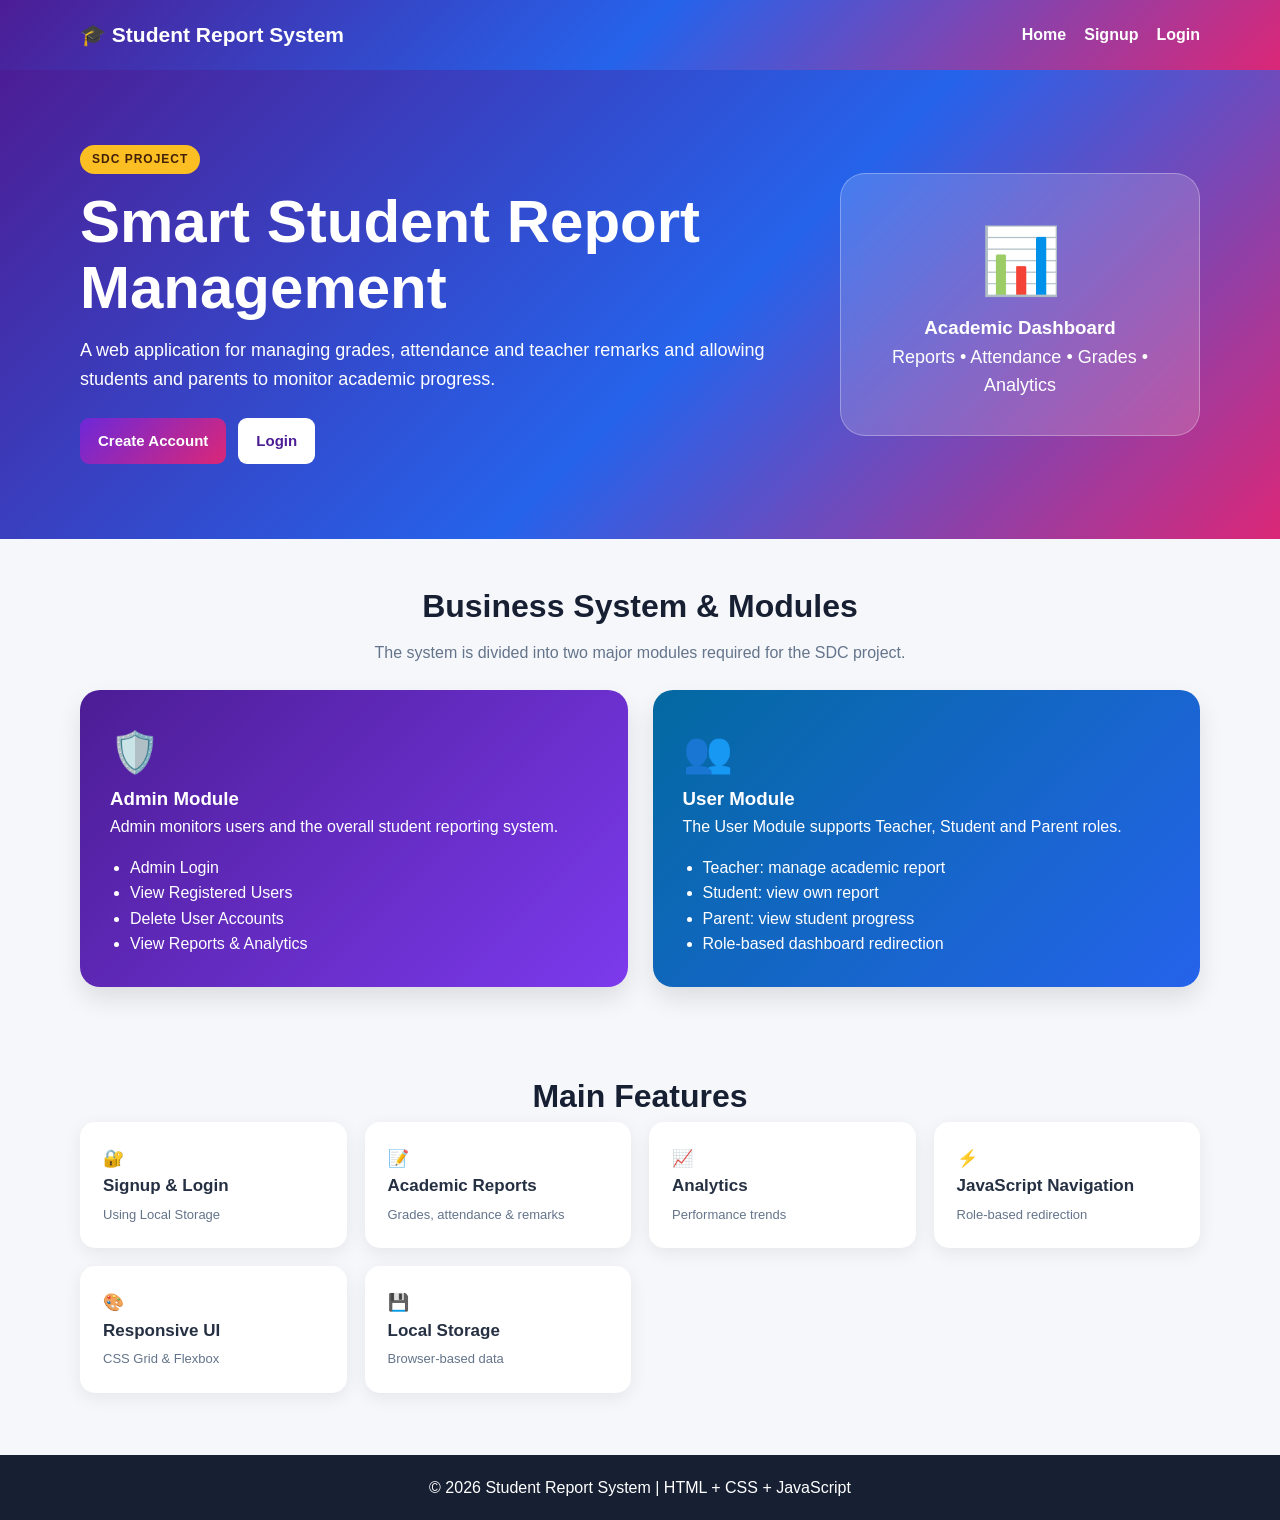
<file: index.html>
<!DOCTYPE html>
<html lang="en">
<head>
    <meta charset="UTF-8">
    <meta name="viewport" content="width=device-width, initial-scale=1.0">
    <title>Student Report System</title>
    <link rel="stylesheet" href="style.css">
</head>
<body>
<header class="topbar">
    <div class="container nav">
        <a class="brand" href="index.html">🎓 Student Report System</a>
        <nav>
            <a href="index.html">Home</a>
            <a href="signup.html">Signup</a>
            <a href="login.html">Login</a>
        </nav>
    </div>
</header>

<main>
    <section class="hero">
        <div class="container hero-content">
            <div>
                <span class="badge">SDC PROJECT</span>
                <h1>Smart Student Report Management</h1>
                <p>
                    A web application for managing grades, attendance and teacher remarks
                    and allowing students and parents to monitor academic progress.
                </p>
                <div class="hero-buttons">
                    <a class="btn primary" href="signup.html">Create Account</a>
                    <a class="btn light" href="login.html">Login</a>
                </div>
            </div>
            <div class="hero-card">
                <div class="emoji">📊</div>
                <h3>Academic Dashboard</h3>
                <p>Reports • Attendance • Grades • Analytics</p>
            </div>
        </div>
    </section>

    <section class="container section">
        <h2 class="section-title">Business System & Modules</h2>
        <p class="section-subtitle">
            The system is divided into two major modules required for the SDC project.
        </p>

        <div class="module-grid">
            <article class="module admin">
                <div class="icon">🛡️</div>
                <h3>Admin Module</h3>
                <p>Admin monitors users and the overall student reporting system.</p>
                <ul>
                    <li>Admin Login</li>
                    <li>View Registered Users</li>
                    <li>Delete User Accounts</li>
                    <li>View Reports & Analytics</li>
                </ul>
            </article>

            <article class="module user">
                <div class="icon">👥</div>
                <h3>User Module</h3>
                <p>The User Module supports Teacher, Student and Parent roles.</p>
                <ul>
                    <li>Teacher: manage academic report</li>
                    <li>Student: view own report</li>
                    <li>Parent: view student progress</li>
                    <li>Role-based dashboard redirection</li>
                </ul>
            </article>
        </div>
    </section>

    <section class="container section">
        <h2 class="section-title">Main Features</h2>
        <div class="feature-grid">
            <div class="feature">🔐 <strong>Signup & Login</strong><span>Using Local Storage</span></div>
            <div class="feature">📝 <strong>Academic Reports</strong><span>Grades, attendance & remarks</span></div>
            <div class="feature">📈 <strong>Analytics</strong><span>Performance trends</span></div>
            <div class="feature">⚡ <strong>JavaScript Navigation</strong><span>Role-based redirection</span></div>
            <div class="feature">🎨 <strong>Responsive UI</strong><span>CSS Grid & Flexbox</span></div>
            <div class="feature">💾 <strong>Local Storage</strong><span>Browser-based data</span></div>
        </div>
    </section>
</main>

<footer>
    <p>© 2026 Student Report System | HTML + CSS + JavaScript</p>
</footer>
</body>
</html>
</file>
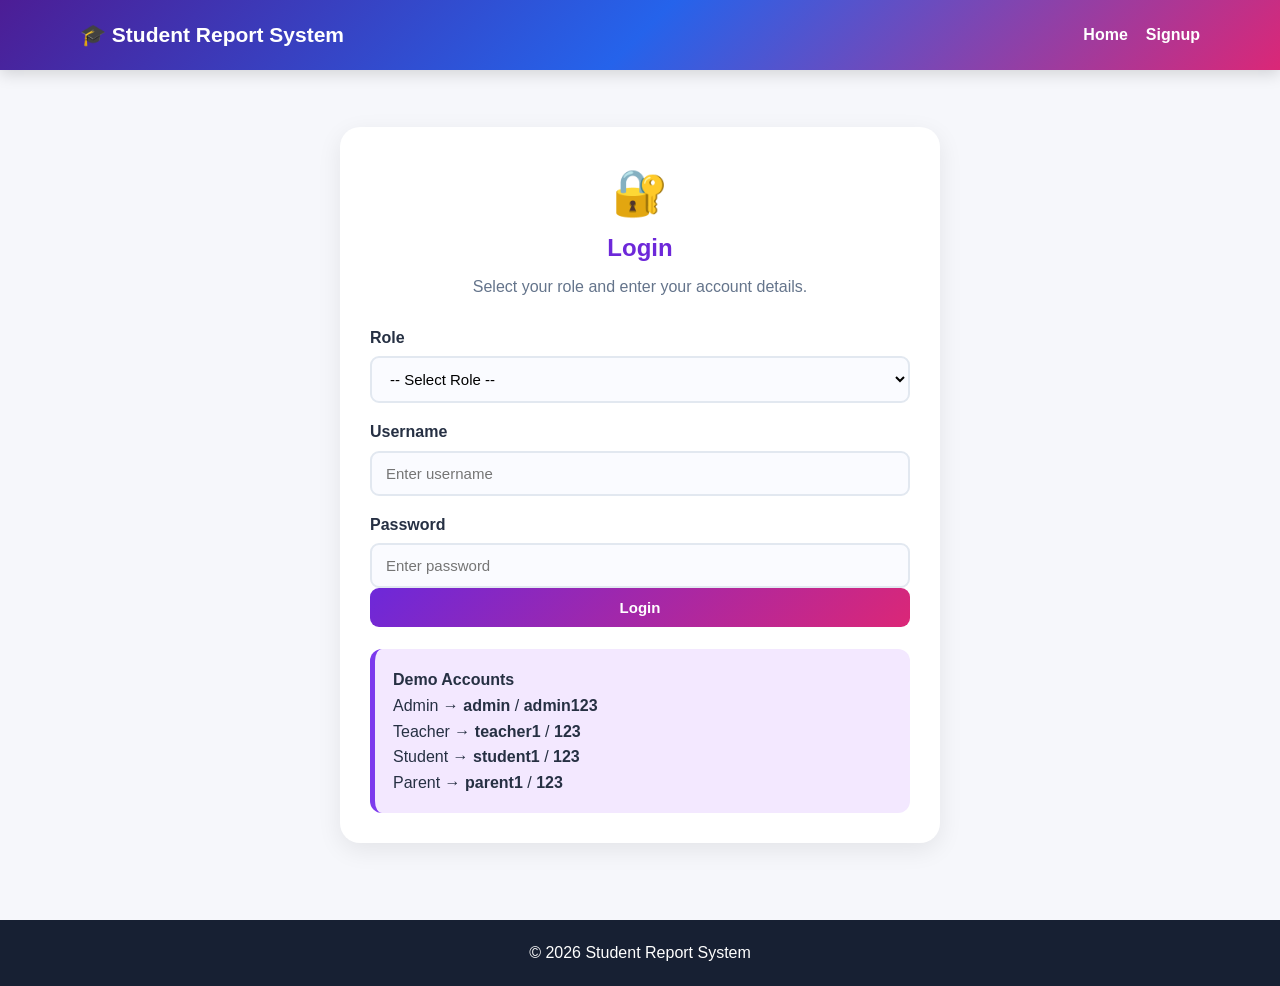
<file: admin-dashboard.html>
<!DOCTYPE html>
<html lang="en">
<head>
    <meta charset="UTF-8">
    <meta name="viewport" content="width=device-width, initial-scale=1.0">
    <title>Admin Module | Student Report System</title>
    <link rel="stylesheet" href="style.css">
</head>
<body data-role-page="admin">
<header class="topbar">
    <div class="container nav">
        <a class="brand" href="admin-dashboard.html">🛡️ Admin Module</a>
        <nav>
            <a href="admin-dashboard.html">Dashboard</a>
            <a href="report.html">Report</a>
            <a href="analytics.html">Analytics</a>
            <a href="#" id="logoutBtn">Logout</a>
        </nav>
    </div>
</header>

<main class="container page">
    <section class="dashboard-head">
        <div>
            <span class="badge">ADMIN MODULE</span>
            <h2>Admin Dashboard</h2>
            <p id="adminWelcome"></p>
        </div>
    </section>

    <section class="stats-grid">
        <div class="stat purple"><span>👥</span><h3 id="totalUsers">0</h3><p>Total Users</p></div>
        <div class="stat blue"><span>🎓</span><h3 id="studentUsers">0</h3><p>Students</p></div>
        <div class="stat green"><span>👨‍🏫</span><h3 id="teacherUsers">0</h3><p>Teachers</p></div>
        <div class="stat orange"><span>👨‍👩‍👧</span><h3 id="parentUsers">0</h3><p>Parents</p></div>
    </section>

    <section class="panel">
        <h2>Manage Users</h2>
        <div class="table-wrap">
            <table id="usersTable">
                <thead><tr><th>Name</th><th>Username</th><th>Role</th><th>Action</th></tr></thead>
                <tbody></tbody>
            </table>
        </div>
    </section>
</main>

<footer><p>Admin Module • Student Report System</p></footer>
<script src="script.js"></script>
</body>
</html>
</file>
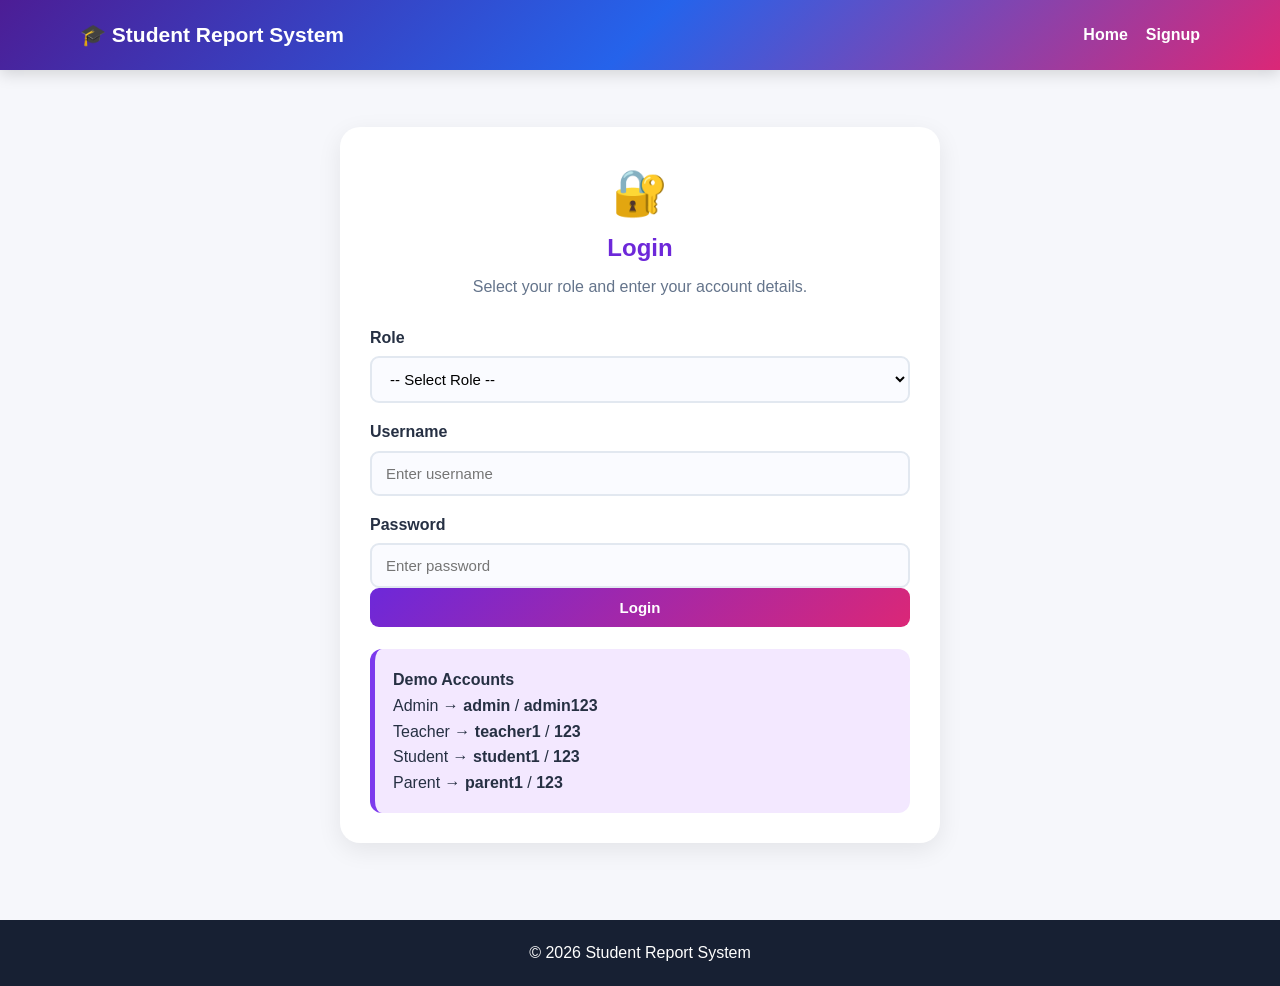
<file: analytics.html>
<!DOCTYPE html>
<html lang="en">
<head>
    <meta charset="UTF-8">
    <meta name="viewport" content="width=device-width, initial-scale=1.0">
    <title>Analytics | Student Report System</title>
    <link rel="stylesheet" href="style.css">
</head>
<body data-protected="true">
<header class="topbar">
    <div class="container nav">
        <a class="brand" href="#">📈 Performance Analytics</a>
        <nav>
            <a href="#" id="dashboardLink">Dashboard</a>
            <a href="report.html">Report</a>
            <a href="#" id="logoutBtn">Logout</a>
        </nav>
    </div>
</header>

<main class="container page">
    <section class="dashboard-head">
        <div>
            <span class="badge">PERFORMANCE ANALYTICS</span>
            <h2>Student Performance Trends</h2>
            <p>Visual summary of the current academic report.</p>
        </div>
    </section>

    <section class="stats-grid">
        <div class="stat purple"><span>📊</span><h3 id="avgStat">84.3%</h3><p>Average Marks</p></div>
        <div class="stat blue"><span>📅</span><h3 id="attendanceStat">92%</h3><p>Attendance</p></div>
        <div class="stat green"><span>🏆</span><h3 id="gradeStat">A</h3><p>Overall Grade</p></div>
    </section>

    <section class="panel">
        <h2>Subject Performance</h2>
        <div class="bars">
            <div class="bar-line"><span>Python</span><div><i id="pythonBar"></i></div><b id="pythonValue">85</b></div>
            <div class="bar-line"><span>Java</span><div><i id="javaBar"></i></div><b id="javaValue">78</b></div>
            <div class="bar-line"><span>DBMS</span><div><i id="dbmsBar"></i></div><b id="dbmsValue">90</b></div>
        </div>
    </section>

    <section class="panel">
        <h2>Interpretation</h2>
        <p id="analyticsText">Performance is calculated from the marks stored in the student report.</p>
    </section>
</main>

<footer><p>Analytics • Student Report System</p></footer>
<script src="script.js"></script>
</body>
</html>
</file>
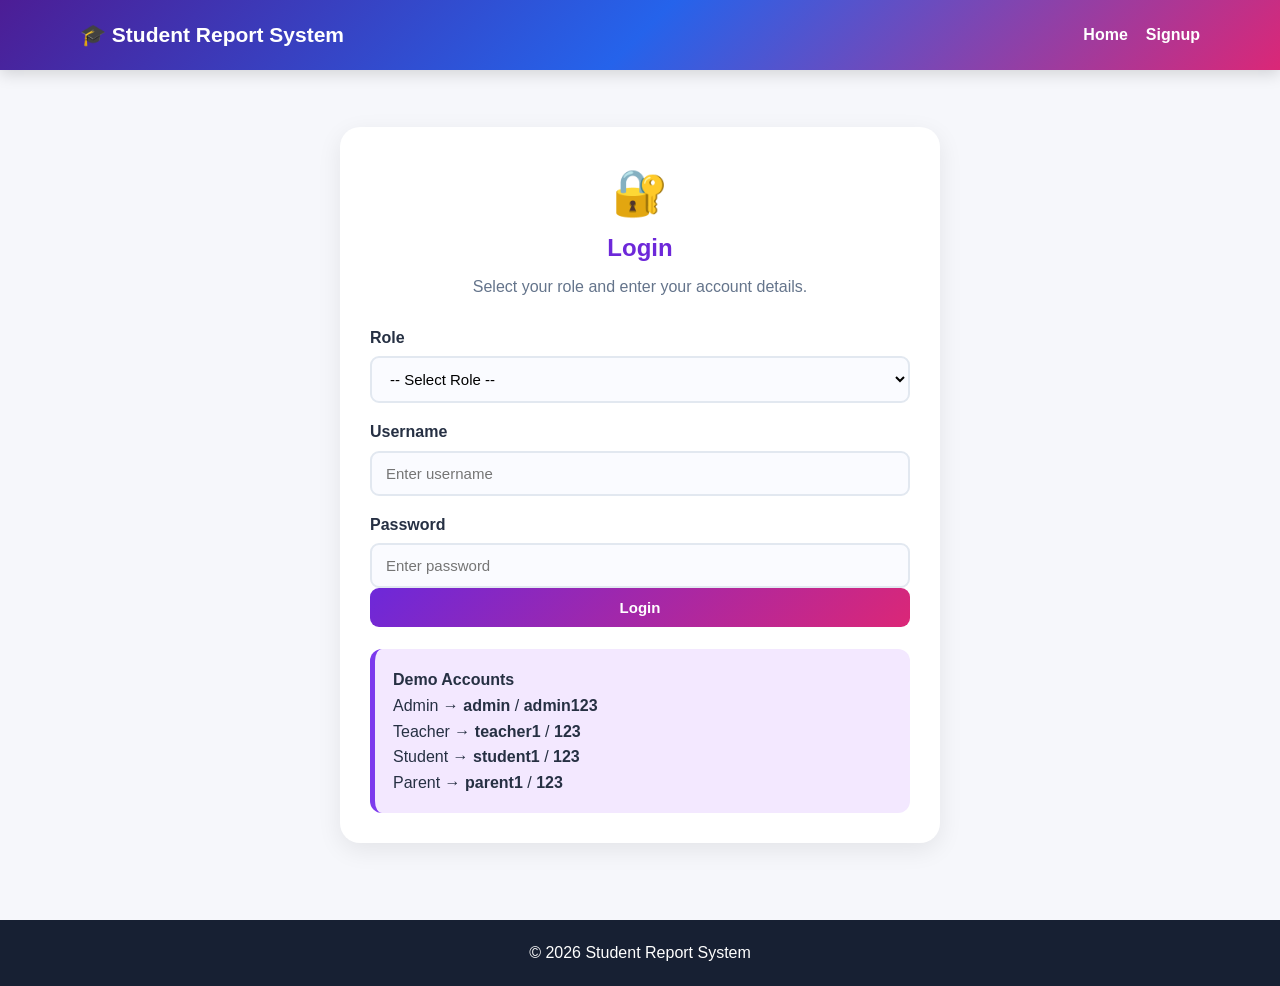
<file: login.html>
<!DOCTYPE html>
<html lang="en">
<head>
    <meta charset="UTF-8">
    <meta name="viewport" content="width=device-width, initial-scale=1.0">
    <title>Login | Student Report System</title>
    <link rel="stylesheet" href="style.css">
</head>
<body>
<header class="topbar">
    <div class="container nav">
        <a class="brand" href="index.html">🎓 Student Report System</a>
        <nav><a href="index.html">Home</a><a href="signup.html">Signup</a></nav>
    </div>
</header>

<main class="container page">
    <section class="form-card">
        <div class="form-icon">🔐</div>
        <h2>Login</h2>
        <p class="section-subtitle">Select your role and enter your account details.</p>

        <form id="loginForm">
            <label for="loginRole">Role</label>
            <select id="loginRole" required>
                <option value="">-- Select Role --</option>
                <option value="admin">Admin</option>
                <option value="teacher">Teacher</option>
                <option value="student">Student</option>
                <option value="parent">Parent</option>
            </select>

            <label for="loginUsername">Username</label>
            <input id="loginUsername" type="text" placeholder="Enter username" required>

            <label for="loginPassword">Password</label>
            <input id="loginPassword" type="password" placeholder="Enter password" required>

            <button class="btn primary full" type="submit">Login</button>
            <p id="loginMessage" class="message"></p>
        </form>

        <div class="demo-box">
            <h4>Demo Accounts</h4>
            <p>Admin → <b>admin</b> / <b>admin123</b></p>
            <p>Teacher → <b>teacher1</b> / <b>123</b></p>
            <p>Student → <b>student1</b> / <b>123</b></p>
            <p>Parent → <b>parent1</b> / <b>123</b></p>
        </div>
    </section>
</main>

<footer><p>© 2026 Student Report System</p></footer>
<script src="script.js"></script>
</body>
</html>
</file>
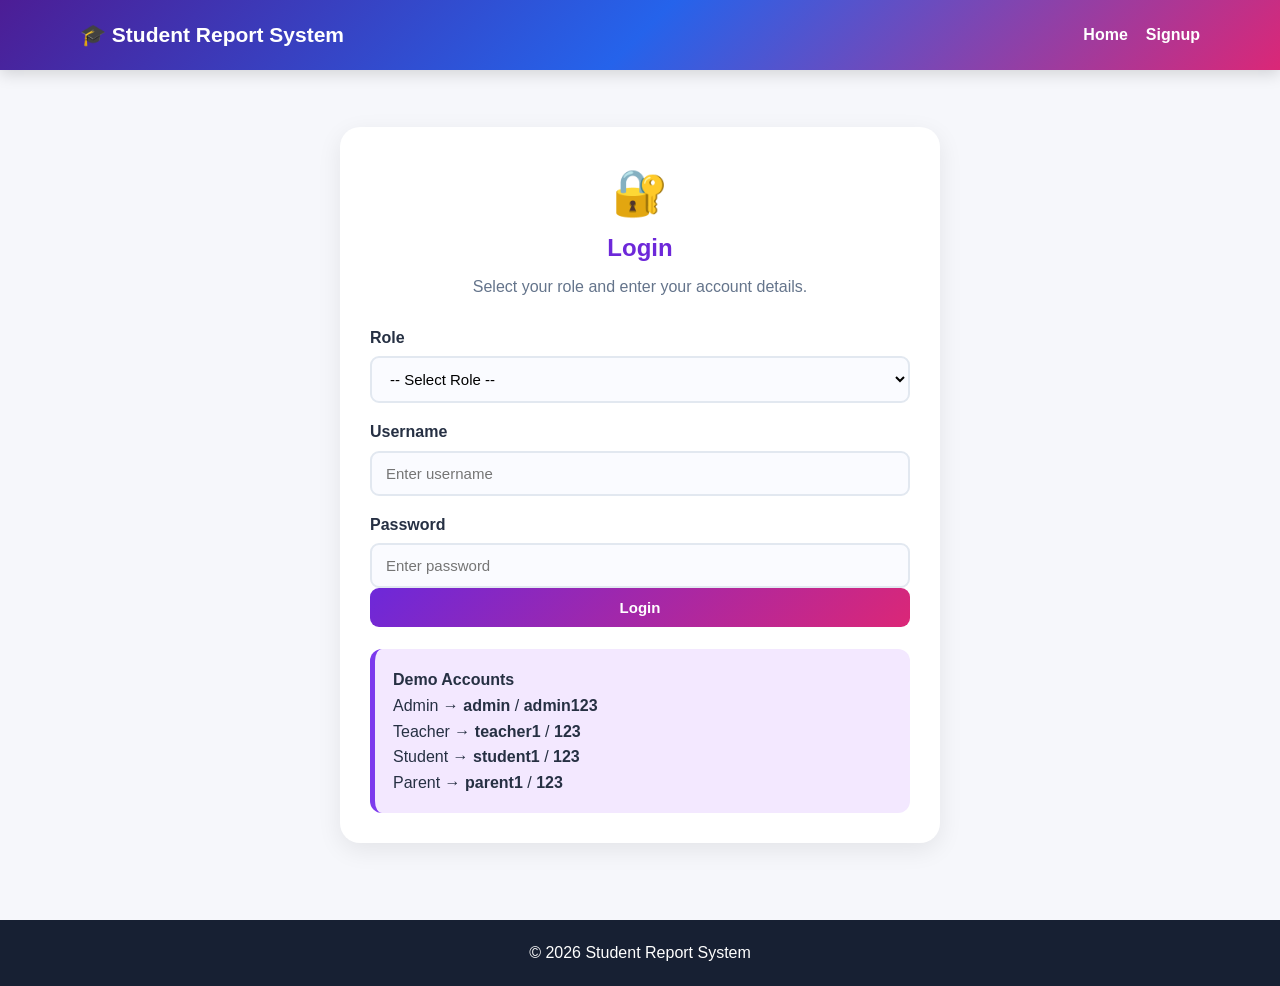
<file: parent-dashboard.html>
<!DOCTYPE html>
<html lang="en">
<head>
    <meta charset="UTF-8">
    <meta name="viewport" content="width=device-width, initial-scale=1.0">
    <title>Parent Module | Student Report System</title>
    <link rel="stylesheet" href="style.css">
</head>
<body data-role-page="parent">
<header class="topbar">
    <div class="container nav">
        <a class="brand" href="parent-dashboard.html">👨‍👩‍👧 Parent Module</a>
        <nav>
            <a href="parent-dashboard.html">Dashboard</a>
            <a href="report.html">Student Report</a>
            <a href="analytics.html">Analytics</a>
            <a href="#" id="logoutBtn">Logout</a>
        </nav>
    </div>
</header>

<main class="container page">
    <section class="dashboard-head">
        <div>
            <span class="badge">USER MODULE • PARENT</span>
            <h2>Parent Dashboard</h2>
            <p id="parentWelcome"></p>
        </div>
    </section>

    <section class="profile-grid">
        <div><span>🎓</span><b>Student</b><strong>Amrutha</strong></div>
        <div><span>🆔</span><b>Roll Number</b><strong>101</strong></div>
        <div><span>📅</span><b>Attendance</b><strong>92%</strong></div>
        <div><span>🏆</span><b>Overall Grade</b><strong>A</strong></div>
    </section>

    <section class="panel">
        <h2>Student Progress</h2>
        <div class="card-grid">
            <article class="dashboard-card purple-card"><span>📄</span><h3>Student Report</h3><p>Check marks, grades, attendance and teacher remarks.</p><a href="report.html" class="btn primary small">View Report</a></article>
            <article class="dashboard-card orange-card"><span>📈</span><h3>Performance Analytics</h3><p>View subject performance and academic summary.</p><a href="analytics.html" class="btn orange small">View Analytics</a></article>
        </div>
    </section>
</main>

<footer><p>User Module • Parent • Student Report System</p></footer>
<script src="script.js"></script>
</body>
</html>
</file>
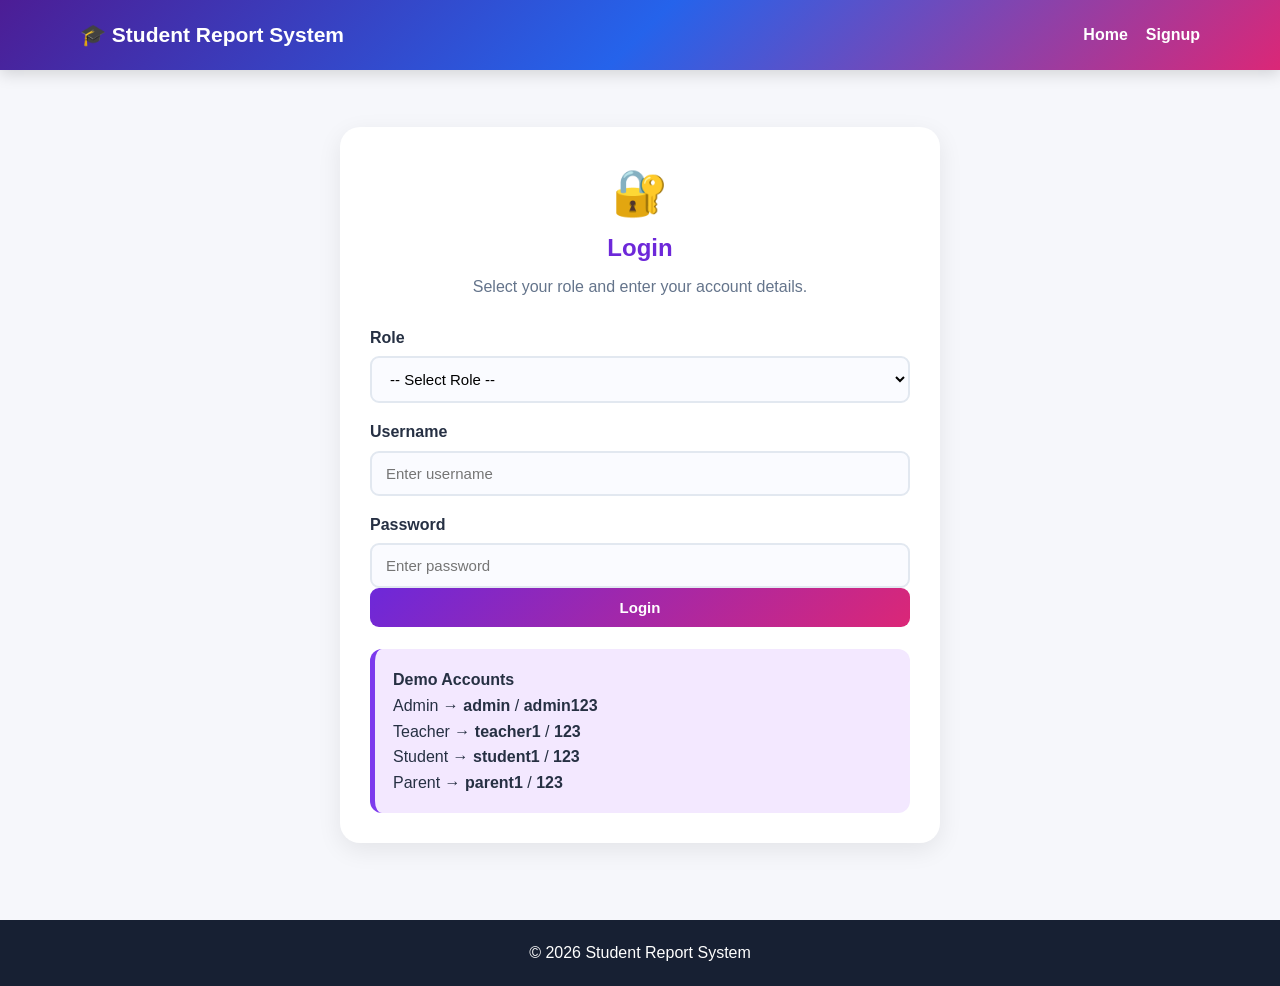
<file: report.html>
<!DOCTYPE html>
<html lang="en">

<head>

    <meta charset="UTF-8">

    <meta name="viewport" content="width=device-width, initial-scale=1.0">

    <title>Manage Student Report | Student Report System</title>

    <link rel="stylesheet" href="style.css">

</head>


<body data-protected="true">


    <!-- HEADER -->

    <header class="topbar">

        <div class="container nav">

            <a class="brand" href="#">
                📄 Student Report
            </a>


            <nav>

                <a href="#" id="dashboardLink">
                    Dashboard
                </a>

                <a href="analytics.html">
                    Analytics
                </a>

                <a href="#" id="logoutBtn">
                    Logout
                </a>

            </nav>

        </div>

    </header>


    <!-- MAIN -->

    <main class="container page">


        <!-- REPORT HEADER -->

        <section class="report-header">

            <div>

                <span class="badge">
                    ACADEMIC REPORT
                </span>

                <h2>
                    Student Progress Report
                </h2>

                <p>
                    Manage grades, attendance and teacher remarks.
                </p>

            </div>


            <div class="student-chip">
                🎓 Amrutha • 101
            </div>

        </section>


        <!-- STUDENT INFORMATION -->

        <section class="profile-grid">

            <div>

                <b>Name</b>

                <strong>
                    Amrutha
                </strong>

            </div>


            <div>

                <b>Roll Number</b>

                <strong>
                    101
                </strong>

            </div>


            <div>

                <b>Class</b>

                <strong>
                    AI & DS - 2nd Year
                </strong>

            </div>


            <div>

                <b>Attendance</b>

                <strong id="attendanceValue">
                    92%
                </strong>

            </div>

        </section>


        <!-- ACADEMIC PERFORMANCE -->

        <section class="panel">


            <div class="panel-title">

                <div>

                    <h2>
                        📚 Academic Performance
                    </h2>

                    <p>
                        Teacher can update the student's marks.
                    </p>

                </div>


                <button
                    id="editReportBtn"
                    class="btn primary small"
                >
                    Edit Report
                </button>

            </div>


            <!-- MARKS TABLE -->

            <div class="table-wrap">

                <table>

                    <thead>

                        <tr>

                            <th>
                                Subject
                            </th>

                            <th>
                                Marks
                            </th>

                            <th>
                                Grade
                            </th>

                        </tr>

                    </thead>


                    <tbody>


                        <!-- PYTHON -->

                        <tr>

                            <td>
                                Python
                            </td>

                            <td>

                                <input
                                    class="mark-input"
                                    id="pythonMarks"
                                    type="number"
                                    min="0"
                                    max="100"
                                    value="85"
                                    disabled
                                >

                            </td>

                            <td id="pythonGrade">
                                A
                            </td>

                        </tr>


                        <!-- JAVA -->

                        <tr>

                            <td>
                                Java
                            </td>

                            <td>

                                <input
                                    class="mark-input"
                                    id="javaMarks"
                                    type="number"
                                    min="0"
                                    max="100"
                                    value="78"
                                    disabled
                                >

                            </td>

                            <td id="javaGrade">
                                B
                            </td>

                        </tr>


                        <!-- DBMS -->

                        <tr>

                            <td>
                                DBMS
                            </td>

                            <td>

                                <input
                                    class="mark-input"
                                    id="dbmsMarks"
                                    type="number"
                                    min="0"
                                    max="100"
                                    value="90"
                                    disabled
                                >

                            </td>

                            <td id="dbmsGrade">
                                A+
                            </td>

                        </tr>


                    </tbody>

                </table>

            </div>


            <!-- TEACHER CONTROLS -->

            <div
                id="teacherControls"
                class="edit-area hidden"
            >


                <!-- ATTENDANCE -->

                <label for="attendanceInput">
                    📅 Overall Attendance (%)
                </label>

                <input
                    id="attendanceInput"
                    type="number"
                    min="0"
                    max="100"
                    value="92"
                >


                <!-- REMARKS -->

                <label for="remarksInput">
                    💬 Teacher Remarks
                </label>

                <textarea
                    id="remarksInput"
                    rows="4"
                    placeholder="Enter teacher remarks"
                >Good academic performance. Keep improving practical skills.</textarea>


                <!-- SAVE -->

                <button
                    id="saveReportBtn"
                    class="btn green"
                >
                    💾 Save Report
                </button>


            </div>


        </section>


        <!-- REPORT SUMMARY -->

        <section class="two-col">


            <!-- TEACHER REMARKS -->

            <div class="panel">

                <h2>
                    💬 Teacher Remarks
                </h2>

                <p id="remarksValue">
                    Good academic performance. Keep improving practical skills.
                </p>

            </div>


            <!-- OVERALL RESULT -->

            <div class="panel">

                <h2>
                    📊 Overall Result
                </h2>


                <div class="result-box">


                    <strong id="averageValue">
                        84.3%
                    </strong>

                    <span>
                        Average Marks
                    </span>


                    <b id="overallGrade">
                        A
                    </b>

                    <span>
                        Overall Grade
                    </span>


                </div>

            </div>


        </section>


    </main>


    <!-- FOOTER -->

    <footer>

        <p>
            User Module • Student Report System
        </p>

    </footer>


    <!-- JAVASCRIPT -->

    <script src="script.js"></script>

</body>

</html>
</file>
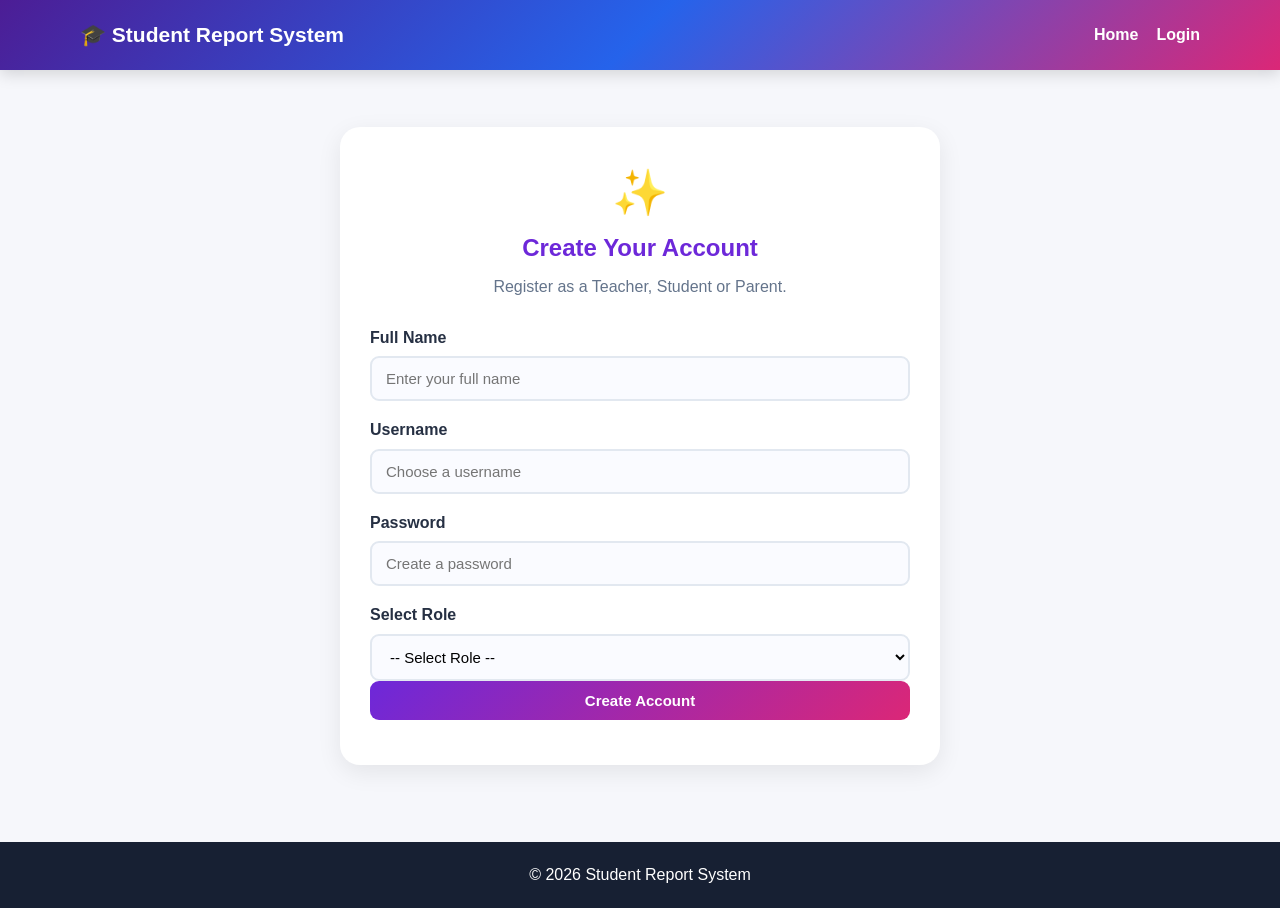
<file: signup.html>
<!DOCTYPE html>
<html lang="en">
<head>
    <meta charset="UTF-8">
    <meta name="viewport" content="width=device-width, initial-scale=1.0">
    <title>Signup | Student Report System</title>
    <link rel="stylesheet" href="style.css">
</head>
<body>
<header class="topbar">
    <div class="container nav">
        <a class="brand" href="index.html">🎓 Student Report System</a>
        <nav><a href="index.html">Home</a><a href="login.html">Login</a></nav>
    </div>
</header>

<main class="container page">
    <section class="form-card">
        <div class="form-icon">✨</div>
        <h2>Create Your Account</h2>
        <p class="section-subtitle">Register as a Teacher, Student or Parent.</p>

        <form id="signupForm">
            <label for="name">Full Name</label>
            <input id="name" type="text" placeholder="Enter your full name" required>

            <label for="username">Username</label>
            <input id="username" type="text" placeholder="Choose a username" required>

            <label for="password">Password</label>
            <input id="password" type="password" placeholder="Create a password" required minlength="3">

            <label for="role">Select Role</label>
            <select id="role" required>
                <option value="">-- Select Role --</option>
                <option value="teacher">Teacher</option>
                <option value="student">Student</option>
                <option value="parent">Parent</option>
            </select>

            <button class="btn primary full" type="submit">Create Account</button>
            <p id="signupMessage" class="message"></p>
        </form>
    </section>
</main>

<footer><p>© 2026 Student Report System</p></footer>
<script src="script.js"></script>
</body>
</html>
</file>
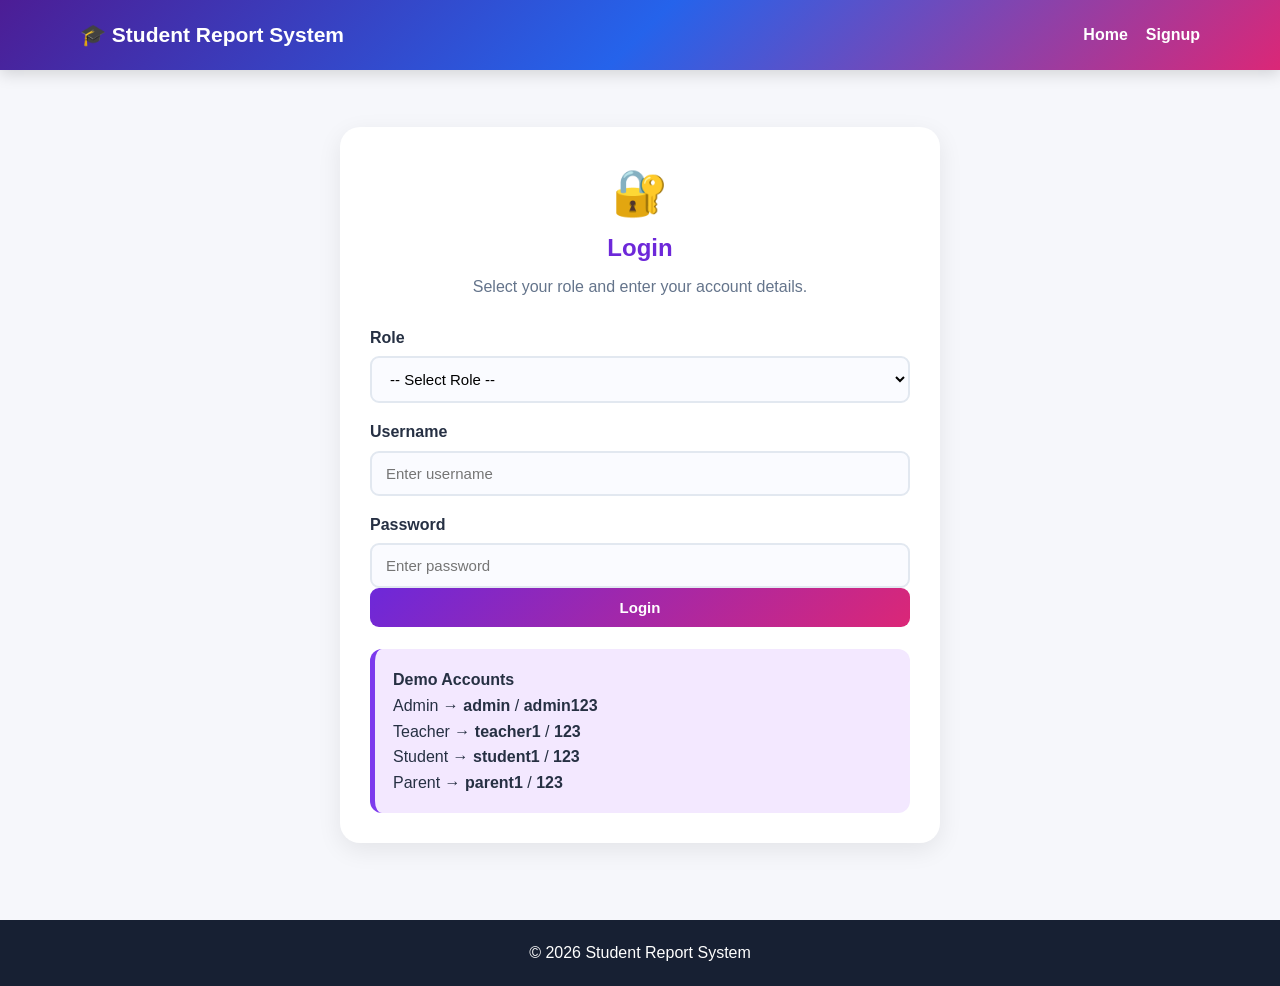
<file: student-dashboard.html>
<!DOCTYPE html>
<html lang="en">
<head>
    <meta charset="UTF-8">
    <meta name="viewport" content="width=device-width, initial-scale=1.0">
    <title>Student Module | Student Report System</title>
    <link rel="stylesheet" href="style.css">
</head>
<body data-role-page="student">
<header class="topbar">
    <div class="container nav">
        <a class="brand" href="student-dashboard.html">🎓 Student Module</a>
        <nav>
            <a href="student-dashboard.html">Dashboard</a>
            <a href="report.html">My Report</a>
            <a href="analytics.html">Analytics</a>
            <a href="#" id="logoutBtn">Logout</a>
        </nav>
    </div>
</header>

<main class="container page">
    <section class="dashboard-head">
        <div>
            <span class="badge">USER MODULE • STUDENT</span>
            <h2>Student Dashboard</h2>
            <p id="studentWelcome"></p>
        </div>
    </section>

    <section class="profile-grid">
        <div><span>👤</span><b>Name</b><strong>Amrutha</strong></div>
        <div><span>🆔</span><b>Roll Number</b><strong>101</strong></div>
        <div><span>🎓</span><b>Class</b><strong>AI & DS - 2nd Year</strong></div>
        <div><span>📅</span><b>Attendance</b><strong id="studentAttendance">92%</strong></div>
    </section>

    <section class="panel">
        <h2>Quick Access</h2>
        <div class="card-grid">
            <article class="dashboard-card purple-card"><span>📄</span><h3>My Academic Report</h3><p>View marks, grades, attendance and remarks.</p><a href="report.html" class="btn primary small">View Report</a></article>
            <article class="dashboard-card blue-card"><span>📊</span><h3>Performance Analytics</h3><p>Understand subject-wise performance.</p><a href="analytics.html" class="btn blue small">View Analytics</a></article>
        </div>
    </section>
</main>

<footer><p>User Module • Student • Student Report System</p></footer>
<script src="script.js"></script>
</body>
</html>
</file>
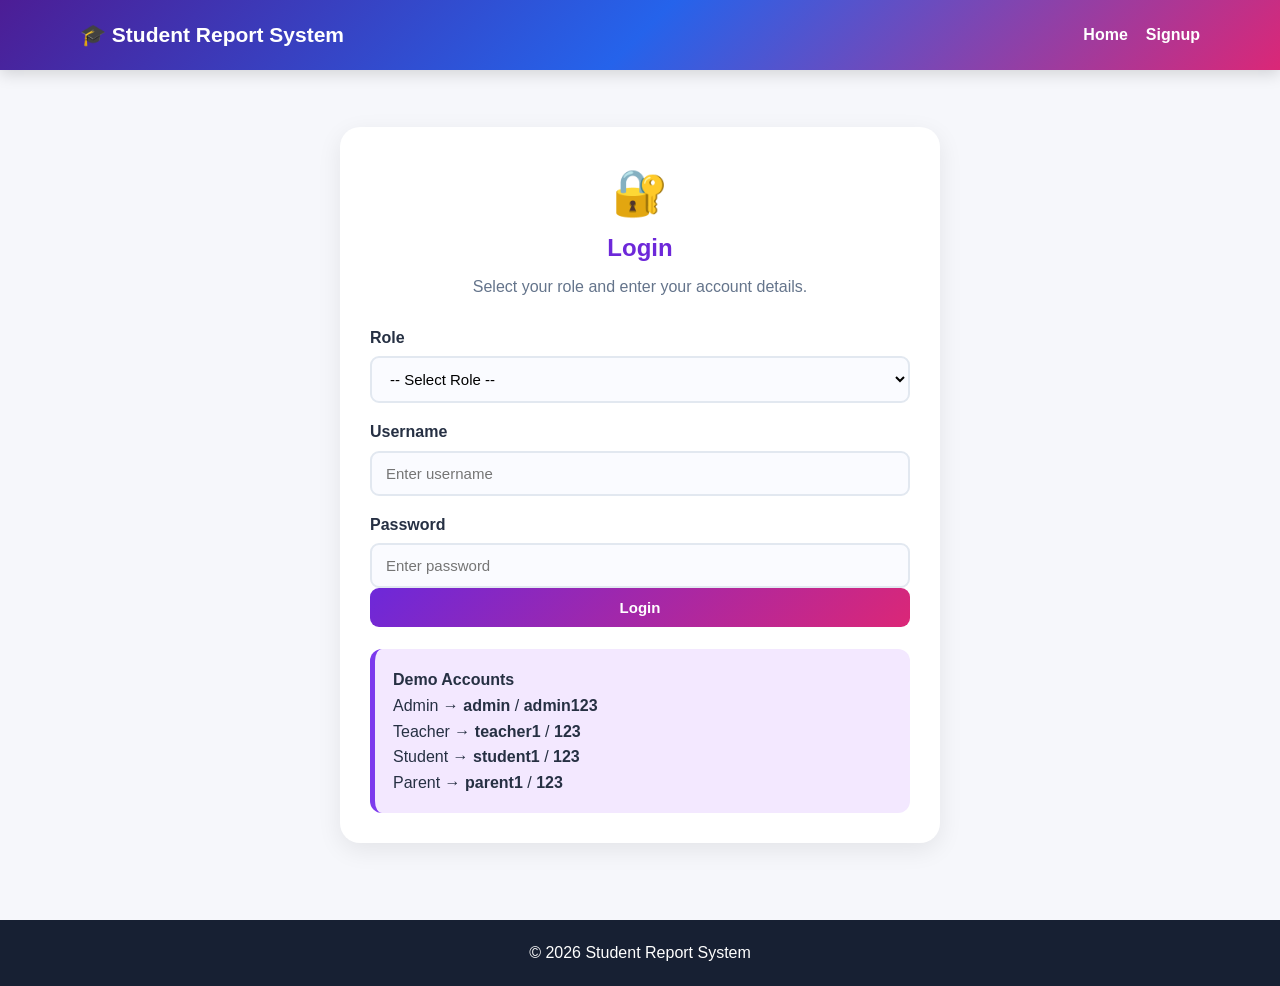
<file: teacher-dashboard.html>
<!DOCTYPE html>
<html lang="en">

<head>

    <meta charset="UTF-8">

    <meta name="viewport" content="width=device-width, initial-scale=1.0">

    <title>Teacher Module | Student Report System</title>

    <link rel="stylesheet" href="style.css">

</head>


<body data-role-page="teacher">


    <!-- HEADER -->

    <header class="topbar">

        <div class="container nav">

            <a class="brand" href="teacher-dashboard.html">
                👨‍🏫 Teacher Module
            </a>


            <nav>

                <a href="teacher-dashboard.html">
                    Dashboard
                </a>

                <a href="report.html">
                    Manage Report
                </a>

                <a href="analytics.html">
                    Analytics
                </a>

                <a href="#" id="logoutBtn">
                    Logout
                </a>

            </nav>

        </div>

    </header>


    <!-- MAIN -->

    <main class="container page">


        <!-- DASHBOARD HEADER -->

        <section class="dashboard-head">

            <div>

                <span class="badge">
                    USER MODULE • TEACHER
                </span>

                <h2>
                    Teacher Dashboard
                </h2>

                <p id="teacherWelcome">
                    Welcome, Teacher
                </p>

            </div>

        </section>


        <!-- DASHBOARD CARDS -->

        <section class="card-grid">


            <!-- MANAGE STUDENT REPORT -->

            <article class="dashboard-card purple-card">

                <span>
                    📋
                </span>

                <h3>
                    Manage Student Report
                </h3>

                <p>
                    Enter student grades, attendance and teacher
                    remarks to create a complete academic report.
                </p>

                <a
                    href="report.html"
                    class="btn primary small"
                >
                    Manage Report
                </a>

            </article>


            <!-- ANALYTICS -->

            <article class="dashboard-card orange-card">

                <span>
                    📈
                </span>

                <h3>
                    Analytics
                </h3>

                <p>
                    View academic performance trends and
                    student progress.
                </p>

                <a
                    href="analytics.html"
                    class="btn orange small"
                >
                    View Analytics
                </a>

            </article>


        </section>

    </main>


    <!-- FOOTER -->

    <footer>

        <p>
            User Module • Teacher • Student Report System
        </p>

    </footer>


    <script src="script.js"></script>

</body>

</html>
</file>
<file: style.css>
* {
    margin: 0;
    padding: 0;
    box-sizing: border-box;
}

:root {
    --primary: #6d28d9;
    --secondary: #2563eb;
    --pink: #db2777;
    --green: #059669;
    --orange: #ea580c;
    --dark: #172033;
    --light: #f6f7fb;
    --white: #ffffff;
}

body {
    font-family: Arial, Helvetica, sans-serif;
    background: var(--light);
    color: #263043;
    line-height: 1.6;
}

.container {
    width: min(1120px, 92%);
    margin: auto;
}

.topbar {
    background: linear-gradient(135deg, #4c1d95, #2563eb, #db2777);
    color: white;
    padding: 18px 0;
    box-shadow: 0 4px 15px rgba(0,0,0,.15);
}

.nav {
    display: flex;
    justify-content: space-between;
    align-items: center;
    gap: 20px;
    flex-wrap: wrap;
}

.brand {
    color: white;
    text-decoration: none;
    font-size: 21px;
    font-weight: 800;
}

nav {
    display: flex;
    gap: 18px;
    flex-wrap: wrap;
}

nav a {
    color: white;
    text-decoration: none;
    font-weight: 700;
}

nav a:hover {
    text-decoration: underline;
}

.hero {
    background: linear-gradient(135deg, #4c1d95 0%, #2563eb 55%, #db2777 100%);
    color: white;
    padding: 75px 0;
}

.hero-content {
    display: grid;
    grid-template-columns: 2fr 1fr;
    gap: 40px;
    align-items: center;
}

.hero h1 {
    font-size: clamp(35px, 5vw, 60px);
    line-height: 1.1;
    margin: 15px 0;
}

.hero p {
    font-size: 18px;
    max-width: 720px;
}

.hero-card {
    background: rgba(255,255,255,.16);
    backdrop-filter: blur(8px);
    padding: 35px;
    border: 1px solid rgba(255,255,255,.3);
    border-radius: 25px;
    text-align: center;
}

.emoji {
    font-size: 65px;
}

.badge {
    display: inline-block;
    background: #fbbf24;
    color: #422006;
    padding: 5px 12px;
    border-radius: 30px;
    font-size: 12px;
    font-weight: 900;
    letter-spacing: 1px;
}

.hero-buttons {
    display: flex;
    gap: 12px;
    margin-top: 25px;
    flex-wrap: wrap;
}

.btn {
    display: inline-block;
    border: 0;
    border-radius: 9px;
    padding: 11px 18px;
    color: white;
    text-decoration: none;
    font-weight: 800;
    cursor: pointer;
    font-size: 15px;
}

.primary { background: linear-gradient(135deg, #6d28d9, #db2777); }
.blue { background: #2563eb; }
.green { background: #059669; }
.orange { background: #ea580c; }
.light { background: white; color: #4c1d95; }
.btn:hover { transform: translateY(-1px); opacity: .92; }
.full { width: 100%; }
.small { padding: 8px 13px; font-size: 13px; }

.section, .page {
    padding: 42px 0;
}

.section-title {
    text-align: center;
    color: var(--dark);
    font-size: 32px;
}

.section-subtitle {
    color: #64748b;
    text-align: center;
    margin: 7px auto 25px;
    max-width: 700px;
}

.module-grid {
    display: grid;
    grid-template-columns: repeat(2, 1fr);
    gap: 25px;
}

.module {
    padding: 30px;
    border-radius: 20px;
    color: white;
    box-shadow: 0 12px 25px rgba(0,0,0,.1);
}

.module.admin {
    background: linear-gradient(135deg, #4c1d95, #7c3aed);
}

.module.user {
    background: linear-gradient(135deg, #0369a1, #2563eb);
}

.module .icon {
    font-size: 40px;
}

.module ul {
    margin: 15px 0 0 20px;
}

.feature-grid, .card-grid, .stats-grid, .profile-grid {
    display: grid;
    grid-template-columns: repeat(auto-fit, minmax(210px, 1fr));
    gap: 18px;
}

.feature {
    background: white;
    border-radius: 15px;
    padding: 23px;
    box-shadow: 0 5px 18px rgba(0,0,0,.07);
    font-size: 17px;
}

.feature strong, .feature span {
    display: block;
}

.feature span {
    color: #64748b;
    font-size: 13px;
    margin-top: 5px;
}

.form-card, .panel, .dashboard-head, .report-header {
    background: white;
    border-radius: 20px;
    padding: 30px;
    box-shadow: 0 7px 25px rgba(0,0,0,.08);
}

.form-card {
    max-width: 600px;
    margin: 15px auto;
}

.form-icon {
    font-size: 45px;
    text-align: center;
}

.form-card h2 {
    text-align: center;
    color: var(--primary);
}

label {
    display: block;
    font-weight: 800;
    margin: 16px 0 6px;
}

input, select, textarea {
    width: 100%;
    padding: 12px 14px;
    border: 2px solid #e2e8f0;
    border-radius: 9px;
    font-size: 15px;
    background: #fafbff;
}

input:focus, select:focus, textarea:focus {
    outline: none;
    border-color: #7c3aed;
}

.message {
    margin-top: 15px;
    text-align: center;
    font-weight: 800;
}

.demo-box {
    margin-top: 22px;
    padding: 18px;
    border-radius: 12px;
    background: #f3e8ff;
    border-left: 5px solid #7c3aed;
}

.dashboard-head {
    margin-bottom: 22px;
}

.dashboard-head h2, .report-header h2 {
    color: var(--primary);
    margin: 7px 0;
}

.dashboard-head p {
    color: #64748b;
}

.card-grid {
    margin-top: 20px;
}

.dashboard-card {
    background: white;
    border-radius: 18px;
    padding: 25px;
    box-shadow: 0 7px 22px rgba(0,0,0,.08);
    border-top: 5px solid;
}

.dashboard-card span {
    font-size: 35px;
}

.purple-card { border-color: #7c3aed; }
.blue-card { border-color: #2563eb; }
.green-card { border-color: #059669; }
.orange-card { border-color: #ea580c; }

.dashboard-card h3 {
    margin: 7px 0;
}

.dashboard-card p {
    color: #64748b;
    margin-bottom: 15px;
}

.stats-grid {
    margin-bottom: 22px;
}

.stat {
    color: white;
    padding: 24px;
    border-radius: 18px;
    box-shadow: 0 7px 20px rgba(0,0,0,.08);
}

.stat span {
    font-size: 28px;
}

.stat h3 {
    font-size: 32px;
    margin: 5px 0;
}

.stat p {
    font-weight: 700;
}

.stat.purple { background: linear-gradient(135deg, #6d28d9, #a855f7); }
.stat.blue { background: linear-gradient(135deg, #1d4ed8, #38bdf8); }
.stat.green { background: linear-gradient(135deg, #047857, #34d399); }
.stat.orange { background: linear-gradient(135deg, #c2410c, #fb923c); }

.profile-grid {
    margin-bottom: 22px;
}

.profile-grid > div {
    background: white;
    padding: 20px;
    border-radius: 15px;
    box-shadow: 0 6px 18px rgba(0,0,0,.07);
}

.profile-grid span, .profile-grid b, .profile-grid strong {
    display: block;
}

.profile-grid span {
    font-size: 28px;
}

.profile-grid b {
    color: #64748b;
}

.profile-grid strong {
    color: #172033;
    margin-top: 3px;
}

.table-wrap {
    overflow-x: auto;
}

table {
    width: 100%;
    border-collapse: collapse;
}

th, td {
    padding: 13px;
    border: 1px solid #e2e8f0;
    text-align: center;
}

th {
    background: linear-gradient(135deg, #4c1d95, #2563eb);
    color: white;
}

tr:nth-child(even) {
    background: #f8fafc;
}

.mark-input {
    width: 90px;
    text-align: center;
}

.panel-title, .report-header {
    display: flex;
    justify-content: space-between;
    gap: 20px;
    align-items: center;
}

.panel-title p {
    color: #64748b;
}

.edit-area {
    margin-top: 20px;
    padding: 20px;
    border-radius: 12px;
    background: #f8fafc;
}

.hidden {
    display: none;
}

.two-col {
    display: grid;
    grid-template-columns: 1fr 1fr;
    gap: 22px;
    margin-top: 22px;
}

.result-box {
    text-align: center;
}

.result-box strong, .result-box b {
    display: block;
    color: var(--primary);
    font-size: 35px;
}

.result-box span {
    display: block;
    color: #64748b;
    margin-bottom: 10px;
}

.student-chip {
    background: #ede9fe;
    color: #5b21b6;
    padding: 10px 15px;
    border-radius: 30px;
    font-weight: 800;
}

.bars {
    display: grid;
    gap: 20px;
}

.bar-line {
    display: grid;
    grid-template-columns: 70px 1fr 40px;
    gap: 12px;
    align-items: center;
}

.bar-line > div {
    height: 18px;
    background: #e2e8f0;
    border-radius: 20px;
    overflow: hidden;
}

.bar-line i {
    display: block;
    height: 100%;
    width: 0;
    background: linear-gradient(90deg, #6d28d9, #db2777);
    border-radius: 20px;
}

footer {
    background: #172033;
    color: white;
    text-align: center;
    padding: 20px;
    margin-top: 20px;
}

@media (max-width: 800px) {
    .hero-content, .module-grid, .two-col {
        grid-template-columns: 1fr;
    }

    .panel-title, .report-header {
        align-items: flex-start;
        flex-direction: column;
    }

    .nav {
        flex-direction: column;
        align-items: flex-start;
    }
}
</file>
